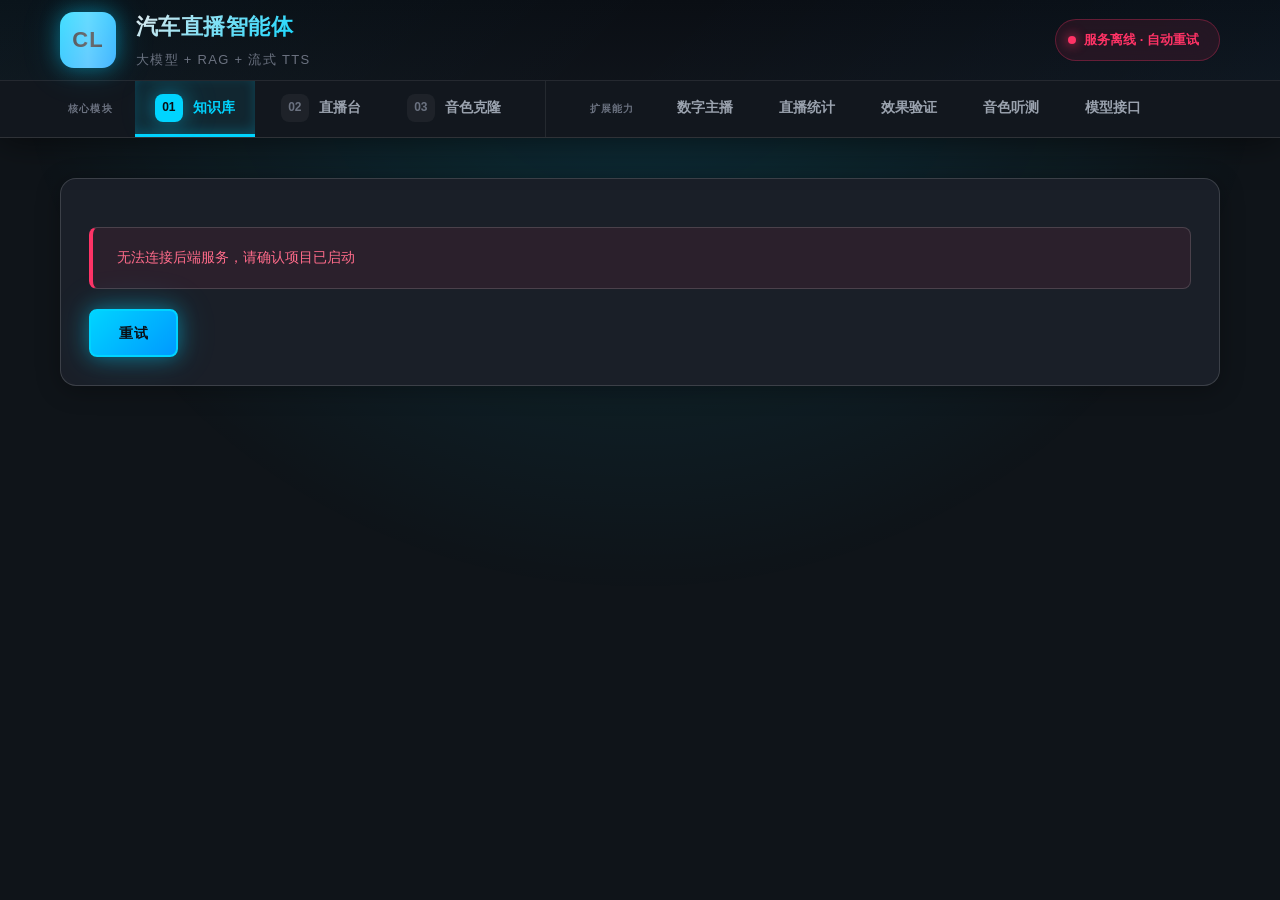
<file: car-live-deployment-v3/frontend/index.html>
<!doctype html>
<html lang="zh-CN">
<head>
  <meta charset="UTF-8">
  <meta name="viewport" content="width=device-width,initial-scale=1">
  <meta name="description" content="基于大模型与 RAG 的汽车直播智能体：知识库检索、流式 TTS 动态播报与拟人化语音克隆。">
  <title>汽车直播智能体 · 直播播控台</title>
  <link rel="stylesheet" href="style.css?v=20260922-scroll">
</head>
<body>
  <header>
    <div class="topbar">
      <div class="logo">CL</div>
      <div class="brand"><b>汽车直播智能体</b><small>大模型 + RAG + 流式 TTS</small></div>
      <span id="status">连接中…</span>
    </div>
    <nav>
      <div class="nav-group">
        <span class="nav-label">核心模块</span>
        <button data-view="knowledge"><i>01</i>知识库</button>
        <button data-view="studio"><i>02</i>直播台</button>
        <button data-view="voices"><i>03</i>音色克隆</button>
      </div>
      <div class="nav-group">
        <span class="nav-label">扩展能力</span>
        <button data-view="avatar">数字主播</button>
        <button data-view="analytics">直播统计</button>
        <button data-view="tests">效果验证</button>
        <button data-view="evaluation">音色听测</button>
        <button data-view="model">模型接口</button>
      </div>
    </nav>
  </header>
  <main id="app"></main>
  <script src="vendor/pixi.min.js"></script>
  <script src="vendor/live2dcubismcore.min.js"></script>
  <script src="vendor/cubism4.min.js"></script>
  <script src="lip-sync.js?v=20260910-ui"></script>
  <script src="avatar-performer.js?v=20260910-ui"></script>
  <script src="voice-recorder.js?v=20260910-ui"></script>
  <script src="voice-library.js?v=20260910-ui"></script>
  <script src="app-fixes.js?v=20260921-live"></script>
  <script src="app.js?v=20260922-played"></script>
  <script src="features.js?v=20260922-scroll"></script>
</body>
</html>
</file>
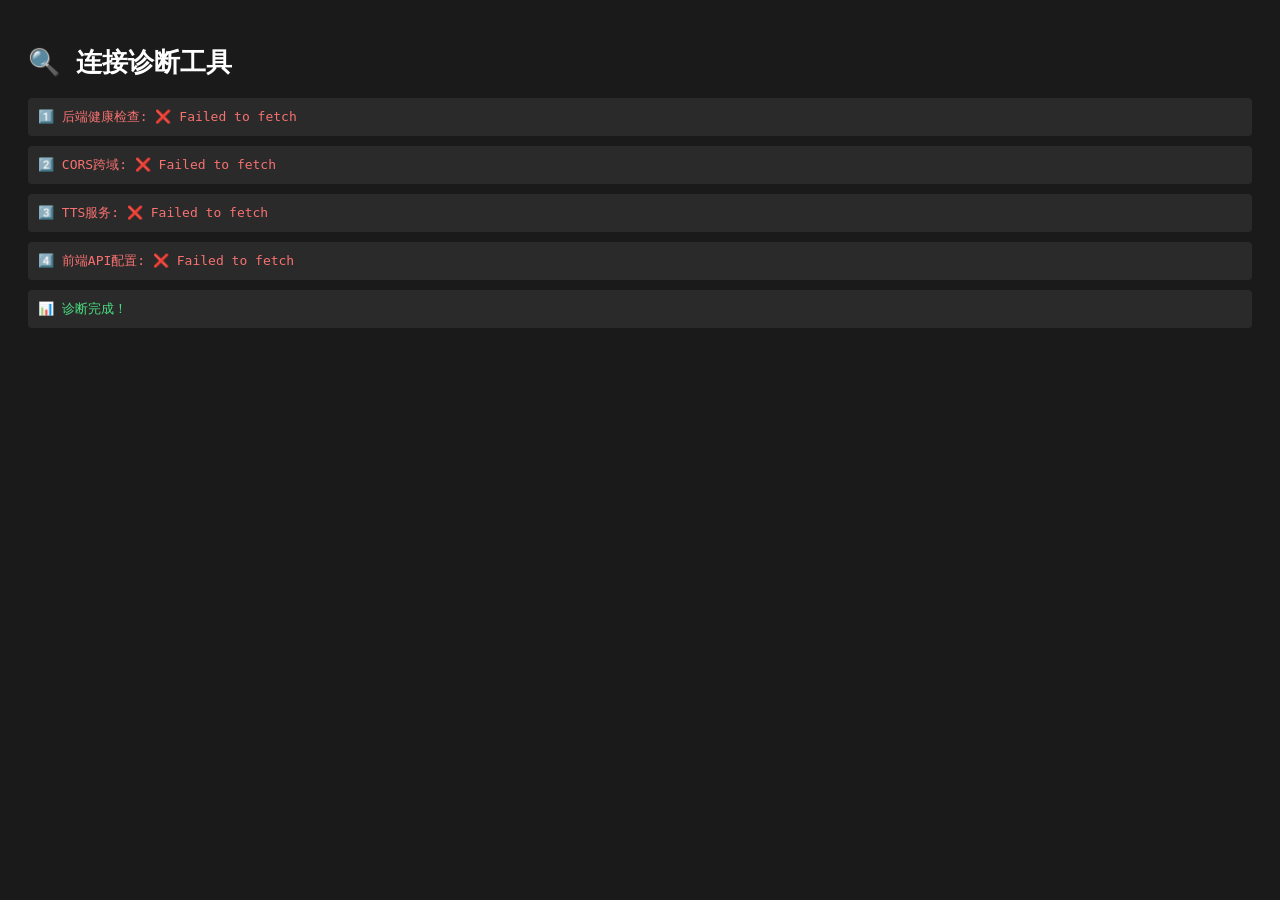
<file: car-live-deployment-v3/diagnose.html>
<!DOCTYPE html>
<html>
<head>
  <meta charset="UTF-8">
  <title>连接诊断</title>
  <style>
    body { font-family: monospace; padding: 20px; background: #1a1a1a; color: #fff; }
    .test { margin: 10px 0; padding: 10px; background: #2a2a2a; border-radius: 4px; }
    .ok { color: #4ade80; }
    .error { color: #f87171; }
    .pending { color: #fbbf24; }
  </style>
</head>
<body>
  <h1>🔍 连接诊断工具</h1>
  <div id="results"></div>

  <script>
    const results = document.getElementById('results');

    function log(message, status = 'pending') {
      const div = document.createElement('div');
      div.className = `test ${status}`;
      div.textContent = message;
      results.appendChild(div);
      return div;
    }

    async function diagnose() {
      // Test 1: 后端健康检查
      const test1 = log('1️⃣ 测试后端健康检查...', 'pending');
      try {
        const response = await fetch('http://127.0.0.1:8000/api/health');
        const data = await response.json();
        test1.textContent = `1️⃣ 后端健康检查: ✅ ${data.status} - ${data.service}`;
        test1.className = 'test ok';
      } catch (error) {
        test1.textContent = `1️⃣ 后端健康检查: ❌ ${error.message}`;
        test1.className = 'test error';
      }

      // Test 2: CORS检查
      const test2 = log('2️⃣ 测试CORS跨域设置...', 'pending');
      try {
        const response = await fetch('http://127.0.0.1:8000/api/health', {
          method: 'GET',
          headers: { 'Content-Type': 'application/json' }
        });
        if (response.ok) {
          test2.textContent = `2️⃣ CORS跨域: ✅ 正常`;
          test2.className = 'test ok';
        }
      } catch (error) {
        test2.textContent = `2️⃣ CORS跨域: ❌ ${error.message}`;
        test2.className = 'test error';
      }

      // Test 3: TTS状态
      const test3 = log('3️⃣ 测试TTS服务状态...', 'pending');
      try {
        const response = await fetch('http://127.0.0.1:8000/api/tts/status');
        const data = await response.json();
        test3.textContent = `3️⃣ TTS服务: ✅ ${data.provider} - ${data.ready ? '就绪' : '未就绪'}`;
        test3.className = 'test ok';
      } catch (error) {
        test3.textContent = `3️⃣ TTS服务: ❌ ${error.message}`;
        test3.className = 'test error';
      }

      // Test 4: 前端API常量
      const test4 = log('4️⃣ 检查前端API配置...', 'pending');
      try {
        const response = await fetch('http://127.0.0.1:5173/app.js');
        const code = await response.text();
        const apiMatch = code.match(/const API = ['"]([^'"]+)['"]/);
        if (apiMatch) {
          const apiUrl = apiMatch[1];
          test4.textContent = `4️⃣ 前端API配置: ${apiUrl === 'http://127.0.0.1:8000/api' ? '✅' : '⚠️'} ${apiUrl}`;
          test4.className = apiUrl === 'http://127.0.0.1:8000/api' ? 'test ok' : 'test error';
        }
      } catch (error) {
        test4.textContent = `4️⃣ 前端API配置: ❌ ${error.message}`;
        test4.className = 'test error';
      }

      log('📊 诊断完成！', 'ok');
    }

    diagnose();
  </script>
</body>
</html>
</file>
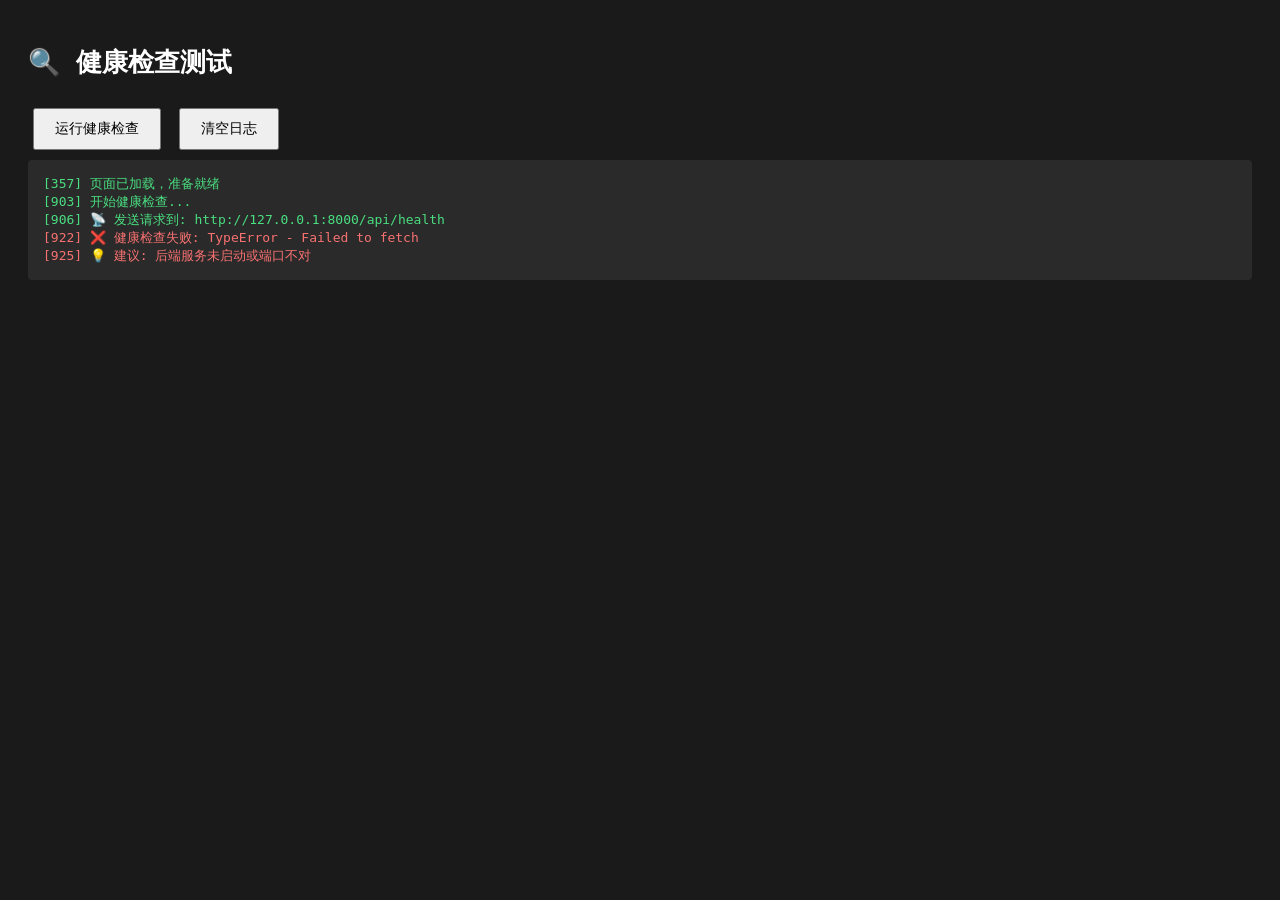
<file: car-live-deployment-v3/test-health.html>
<!DOCTYPE html>
<html>
<head>
  <meta charset="UTF-8">
  <title>健康检查测试</title>
  <style>
    body { font-family: monospace; padding: 20px; background: #1a1a1a; color: #fff; }
    #log { background: #2a2a2a; padding: 15px; border-radius: 4px; }
    .ok { color: #4ade80; }
    .error { color: #f87171; }
    button { margin: 10px 5px; padding: 10px 20px; font-size: 14px; cursor: pointer; }
  </style>
</head>
<body>
  <h1>🔍 健康检查测试</h1>
  <button onclick="testHealth()">运行健康检查</button>
  <button onclick="clearLog()">清空日志</button>
  <div id="log"></div>

  <script>
    const API = 'http://127.0.0.1:8000/api';
    const log = document.getElementById('log');

    function addLog(message, isError = false) {
      const time = new Date().toLocaleTimeString('zh-CN', { hour12: false, fractionalSecondDigits: 3 });
      const line = document.createElement('div');
      line.className = isError ? 'error' : 'ok';
      line.textContent = `[${time}] ${message}`;
      log.appendChild(line);
      log.scrollTop = log.scrollHeight;
      console.log(message);
    }

    function clearLog() {
      log.innerHTML = '';
    }

    async function testHealth() {
      addLog('开始健康检查...');

      const controller = new AbortController();
      const timeout = setTimeout(() => {
        controller.abort();
        addLog('⏱️ 请求超时（1200ms）', true);
      }, 1200);

      try {
        addLog(`📡 发送请求到: ${API}/health`);
        const startTime = performance.now();

        const response = await fetch(API + '/health', { signal: controller.signal });

        const elapsed = Math.round(performance.now() - startTime);
        addLog(`⏰ 响应时间: ${elapsed}ms`);

        if (!response.ok) {
          throw new Error(`HTTP ${response.status} ${response.statusText}`);
        }

        const data = await response.json();
        addLog(`✅ 健康检查成功: ${JSON.stringify(data)}`);
        addLog(`📊 服务状态: ${data.status}`);
        addLog(`📦 服务名称: ${data.service}`);

        clearTimeout(timeout);

      } catch (error) {
        clearTimeout(timeout);
        addLog(`❌ 健康检查失败: ${error.name} - ${error.message}`, true);

        if (error.name === 'AbortError') {
          addLog('💡 建议: 超时时间太短，尝试增加到3000ms', true);
        } else if (error.message.includes('Failed to fetch')) {
          addLog('💡 建议: 后端服务未启动或端口不对', true);
        } else if (error.message.includes('CORS')) {
          addLog('💡 建议: CORS跨域配置问题', true);
        }
      }
    }

    // 页面加载时自动运行一次
    window.addEventListener('DOMContentLoaded', () => {
      addLog('页面已加载，准备就绪');
      setTimeout(testHealth, 500);
    });
  </script>
</body>
</html>
</file>
<file: car-live-deployment-v3/frontend/style.css>
/* ==========================================================================
   汽车直播智能体 — 高端汽车行业设计系统
   深邃黑 + 科技蓝 + 金属银，打造豪华科技感
   ========================================================================== */

:root {
  font-family: -apple-system, BlinkMacSystemFont, "Segoe UI", "Microsoft YaHei", "PingFang SC", "Helvetica Neue", Arial, sans-serif;

  /* 汽车行业专属配色 */
  --deep-black: #0a0e14;
  --carbon-black: #12171e;
  --metal-gray: #1a1f28;
  --chrome-silver: #e8eaed;
  --tech-blue: #00d4ff;
  --electric-blue: #0099ff;
  --neon-cyan: #00ffcc;
  --warm-gold: #ffa726;

  /* 内容区 */
  --bg: #0f1419;
  --surface: #1a1f28;
  --surface-elevated: #232931;
  --text-primary: #f5f7fa;
  --text-secondary: #9ba3af;
  --text-muted: #6b7280;
  --border: rgba(255, 255, 255, 0.08);
  --border-strong: rgba(255, 255, 255, 0.15);

  /* 品牌色 */
  --primary: #00d4ff;
  --primary-glow: rgba(0, 212, 255, 0.3);
  --accent: #0099ff;
  --success: #00ff88;
  --warning: #ffaa00;
  --danger: #ff3366;

  /* 模块色 */
  --m1: #00d4ff; /* 知识库 */
  --m2: #00ffcc; /* 直播台 */
  --m3: #aa66ff; /* 音色克隆 */
  --m4: #ffa726; /* 数字主播 */

  /* 阴影与光晕 */
  --glow-primary: 0 0 20px rgba(0, 212, 255, 0.4), 0 0 40px rgba(0, 212, 255, 0.2);
  --glow-accent: 0 0 20px rgba(0, 153, 255, 0.4);
  --shadow: 0 4px 24px rgba(0, 0, 0, 0.3);
  --shadow-lg: 0 8px 40px rgba(0, 0, 0, 0.5);

  /* 圆角 */
  --radius: 16px;
  --radius-sm: 8px;
  --radius-lg: 24px;
}

* {
  box-sizing: border-box;
  margin: 0;
  padding: 0;
}

html {
  scroll-behavior: smooth;
  min-width: 320px;
}

body {
  min-height: 100vh;
  background: var(--bg);
  color: var(--text-secondary);
  font-size: 14px;
  line-height: 1.6;
  -webkit-font-smoothing: antialiased;
  -moz-osx-font-smoothing: grayscale;
  position: relative;
}

body::before {
  content: "";
  position: fixed;
  top: 0;
  left: 0;
  right: 0;
  height: 600px;
  background: radial-gradient(ellipse at 50% 0%, rgba(0, 212, 255, 0.15) 0%, transparent 70%);
  pointer-events: none;
  z-index: 0;
}

/* ==========================================================================
   动画系统
   ========================================================================== */

@keyframes fadeIn {
  from { opacity: 0; transform: translateY(20px); }
  to { opacity: 1; transform: translateY(0); }
}

@keyframes slideInLeft {
  from { opacity: 0; transform: translateX(-30px); }
  to { opacity: 1; transform: translateX(0); }
}

@keyframes slideInRight {
  from { opacity: 0; transform: translateX(30px); }
  to { opacity: 1; transform: translateX(0); }
}

@keyframes glow {
  0%, 100% { opacity: 1; }
  50% { opacity: 0.6; }
}

@keyframes pulse {
  0%, 100% { transform: scale(1); opacity: 1; }
  50% { transform: scale(1.05); opacity: 0.8; }
}

@keyframes shimmer {
  0% { background-position: -1000px 0; }
  100% { background-position: 1000px 0; }
}

@keyframes float {
  0%, 100% { transform: translateY(0); }
  50% { transform: translateY(-10px); }
}

.fade-in { animation: fadeIn 0.6s cubic-bezier(0.22, 1, 0.36, 1); }
.slide-left { animation: slideInLeft 0.6s cubic-bezier(0.22, 1, 0.36, 1); }
.slide-right { animation: slideInRight 0.6s cubic-bezier(0.22, 1, 0.36, 1); }

/* ==========================================================================
   Header - 顶部导航栏
   ========================================================================== */

header {
  position: sticky;
  top: 0;
  z-index: 100;
  background: linear-gradient(180deg, var(--deep-black) 0%, var(--carbon-black) 100%);
  border-bottom: 1px solid var(--border-strong);
  box-shadow: 0 4px 32px rgba(0, 0, 0, 0.5);
  backdrop-filter: blur(20px);
}

.topbar {
  display: flex;
  align-items: center;
  gap: 20px;
  height: 80px;
  padding: 0 clamp(24px, 5vw, 60px);
  background: linear-gradient(135deg,
    rgba(0, 212, 255, 0.03) 0%,
    transparent 50%,
    rgba(0, 153, 255, 0.03) 100%);
}

.logo {
  width: 56px;
  height: 56px;
  display: grid;
  place-items: center;
  border-radius: 14px;
  background: linear-gradient(135deg, var(--tech-blue) 0%, var(--electric-blue) 100%);
  color: var(--deep-black);
  font-size: 22px;
  font-weight: 900;
  letter-spacing: 0.05em;
  box-shadow: var(--glow-primary);
  position: relative;
  overflow: hidden;
  transition: all 0.4s cubic-bezier(0.34, 1.56, 0.64, 1);
}

.logo::before {
  content: "";
  position: absolute;
  inset: -100%;
  background: linear-gradient(90deg,
    transparent,
    rgba(255, 255, 255, 0.4),
    transparent);
  animation: shimmer 3s infinite;
}

.logo:hover {
  transform: scale(1.05) rotate(-5deg);
  box-shadow: 0 0 30px rgba(0, 212, 255, 0.6), 0 0 60px rgba(0, 212, 255, 0.3);
}

.brand {
  display: flex;
  flex-direction: column;
  gap: 6px;
  margin-right: auto;
}

.brand b {
  font-size: 22px;
  font-weight: 800;
  background: linear-gradient(135deg, var(--chrome-silver) 0%, var(--tech-blue) 100%);
  -webkit-background-clip: text;
  -webkit-text-fill-color: transparent;
  background-clip: text;
  letter-spacing: 0.02em;
}

.brand small {
  color: var(--text-muted);
  font-size: 13px;
  font-weight: 500;
  letter-spacing: 0.1em;
  text-transform: uppercase;
}

#status {
  position: relative;
  padding: 10px 20px;
  border: 1px solid rgba(0, 255, 136, 0.3);
  border-radius: 999px;
  background: rgba(0, 255, 136, 0.1);
  color: var(--success);
  font-size: 13px;
  font-weight: 700;
  white-space: nowrap;
  backdrop-filter: blur(10px);
}

#status::before {
  content: "";
  position: absolute;
  left: 12px;
  top: 50%;
  transform: translateY(-50%);
  width: 8px;
  height: 8px;
  border-radius: 50%;
  background: var(--success);
  box-shadow: 0 0 12px var(--success);
  animation: glow 2s ease-in-out infinite;
}

#status.offline {
  border-color: rgba(255, 51, 102, 0.3);
  background: rgba(255, 51, 102, 0.1);
  color: var(--danger);
}

#status.offline::before {
  background: var(--danger);
  box-shadow: 0 0 12px var(--danger);
}

/* 导航栏 */
nav {
  display: flex;
  align-items: stretch;
  gap: 12px;
  padding: 0 clamp(24px, 5vw, 60px);
  background: var(--carbon-black);
  border-top: 1px solid var(--border);
  overflow-x: auto;
  scrollbar-width: thin;
  scrollbar-color: var(--primary) transparent;
}

nav::-webkit-scrollbar { height: 3px; }
nav::-webkit-scrollbar-track { background: transparent; }
nav::-webkit-scrollbar-thumb {
  background: var(--primary);
  border-radius: 3px;
}

.nav-group {
  display: flex;
  align-items: center;
  gap: 6px;
  padding-right: 24px;
  margin-right: 24px;
  border-right: 1px solid var(--border);
}

.nav-group:last-child {
  border-right: 0;
  margin-right: 0;
  padding-right: 0;
}

.nav-label {
  padding: 0 16px 0 8px;
  color: var(--text-muted);
  font-size: 10px;
  font-weight: 800;
  letter-spacing: 0.12em;
  text-transform: uppercase;
  white-space: nowrap;
}

nav button {
  position: relative;
  display: inline-flex;
  align-items: center;
  gap: 10px;
  height: 56px;
  padding: 0 20px;
  border: 0;
  border-bottom: 3px solid transparent;
  background: transparent;
  color: var(--text-secondary);
  font: inherit;
  font-size: 14px;
  font-weight: 700;
  white-space: nowrap;
  cursor: pointer;
  transition: all 0.3s cubic-bezier(0.34, 1.56, 0.64, 1);
}

nav button::before {
  content: "";
  position: absolute;
  inset: 0;
  background: linear-gradient(180deg,
    rgba(0, 212, 255, 0.08) 0%,
    transparent 100%);
  opacity: 0;
  transition: opacity 0.3s ease;
  border-radius: var(--radius-sm) var(--radius-sm) 0 0;
}

nav button:hover {
  color: var(--text-primary);
  transform: translateY(-2px);
}

nav button:hover::before {
  opacity: 1;
}

nav button.active {
  color: var(--tech-blue);
  background: rgba(0, 212, 255, 0.08);
  border-bottom-color: var(--tech-blue);
  box-shadow: 0 -4px 12px rgba(0, 212, 255, 0.2) inset;
}

nav button.active::before {
  opacity: 0;
}

nav button i {
  display: inline-flex;
  align-items: center;
  justify-content: center;
  width: 28px;
  height: 28px;
  border-radius: 8px;
  background: rgba(255, 255, 255, 0.05);
  font-style: normal;
  font-size: 12px;
  font-weight: 800;
  color: var(--text-muted);
  transition: all 0.3s ease;
}

nav button.active i {
  background: var(--tech-blue);
  color: var(--deep-black);
  box-shadow: var(--glow-primary);
}

nav button:hover i {
  transform: scale(1.1);
}

/* ==========================================================================
   Main Content
   ========================================================================== */

main {
  position: relative;
  width: min(1600px, 100%);
  margin: 0 auto;
  padding: 40px clamp(24px, 5vw, 60px) 100px;
  z-index: 1;
}

.heading {
  display: flex;
  align-items: flex-end;
  justify-content: space-between;
  gap: 32px;
  margin: 0 0 36px;
  padding: 0 0 28px;
  border-bottom: 2px solid var(--border-strong);
  position: relative;
  animation: slideInLeft 0.8s cubic-bezier(0.22, 1, 0.36, 1);
}

.heading::after {
  content: "";
  position: absolute;
  bottom: -2px;
  left: 0;
  width: 120px;
  height: 2px;
  background: linear-gradient(90deg, var(--tech-blue) 0%, transparent 100%);
  box-shadow: var(--glow-primary);
}

.eyebrow {
  margin: 0 0 10px;
  color: var(--tech-blue);
  font-size: 12px;
  font-weight: 900;
  letter-spacing: 0.15em;
  text-transform: uppercase;
}

h1 {
  font-size: clamp(32px, 4vw, 42px);
  font-weight: 900;
  color: var(--text-primary);
  line-height: 1.1;
  letter-spacing: -0.03em;
  text-shadow: 0 2px 20px rgba(0, 212, 255, 0.2);
}

.heading p {
  max-width: 900px;
  margin: 12px 0 0;
  color: var(--text-secondary);
  font-size: 16px;
  line-height: 1.7;
}

/* ==========================================================================
   Metrics - 数据指标卡片
   ========================================================================== */

.metrics {
  display: grid;
  grid-template-columns: repeat(auto-fit, minmax(260px, 1fr));
  gap: 24px;
  margin: 0 0 40px;
}

.metric {
  position: relative;
  padding: 28px 24px;
  background: var(--surface);
  border: 1px solid var(--border-strong);
  border-radius: var(--radius);
  box-shadow: var(--shadow);
  overflow: hidden;
  transition: all 0.4s cubic-bezier(0.34, 1.56, 0.64, 1);
  animation: fadeIn 0.8s cubic-bezier(0.22, 1, 0.36, 1);
}

.metric::before {
  content: "";
  position: absolute;
  top: 0;
  left: 0;
  right: 0;
  height: 3px;
  background: linear-gradient(90deg, var(--m1), transparent);
  box-shadow: 0 0 12px var(--m1);
}

.metric:nth-child(2)::before {
  background: linear-gradient(90deg, var(--m2), transparent);
  box-shadow: 0 0 12px var(--m2);
}

.metric:nth-child(3)::before {
  background: linear-gradient(90deg, var(--m3), transparent);
  box-shadow: 0 0 12px var(--m3);
}

.metric:nth-child(4)::before {
  background: linear-gradient(90deg, var(--m4), transparent);
  box-shadow: 0 0 12px var(--m4);
}

.metric::after {
  content: "";
  position: absolute;
  top: 50%;
  right: -50%;
  width: 200%;
  height: 200%;
  background: radial-gradient(circle, rgba(0, 212, 255, 0.05) 0%, transparent 70%);
  transform: translateY(-50%);
  opacity: 0;
  transition: opacity 0.4s ease;
}

.metric:hover {
  transform: translateY(-8px);
  border-color: var(--primary);
  box-shadow: var(--glow-primary), var(--shadow-lg);
}

.metric:hover::after {
  opacity: 1;
}

.metric b {
  display: block;
  color: var(--text-primary);
  font-size: 38px;
  font-weight: 900;
  line-height: 1;
  letter-spacing: -0.03em;
  margin-bottom: 12px;
  text-shadow: 0 2px 12px rgba(0, 212, 255, 0.3);
}

.metric span {
  display: block;
  color: var(--text-secondary);
  font-size: 14px;
  font-weight: 600;
  letter-spacing: 0.02em;
}

/* ==========================================================================
   Panels - 主要内容面板
   ========================================================================== */

.panel {
  margin: 0 0 28px;
  background: var(--surface);
  border: 1px solid var(--border-strong);
  border-radius: var(--radius);
  box-shadow: var(--shadow);
  overflow: hidden;
  transition: all 0.4s ease;
  animation: fadeIn 0.8s cubic-bezier(0.22, 1, 0.36, 1);
}

.panel:hover {
  border-color: var(--primary);
  box-shadow: 0 0 32px rgba(0, 212, 255, 0.15), var(--shadow-lg);
}

.panel-head {
  display: flex;
  align-items: center;
  justify-content: space-between;
  gap: 20px;
  min-height: 72px;
  padding: 20px 28px;
  background: linear-gradient(135deg,
    rgba(0, 212, 255, 0.03) 0%,
    transparent 100%);
  border-bottom: 1px solid var(--border);
}

.panel-head h2 {
  display: flex;
  align-items: center;
  gap: 14px;
  font-size: 18px;
  font-weight: 800;
  color: var(--text-primary);
  letter-spacing: 0.01em;
}

.panel-head h2::before {
  content: "";
  width: 4px;
  height: 28px;
  border-radius: 2px;
  background: linear-gradient(180deg, var(--tech-blue), var(--electric-blue));
  box-shadow: var(--glow-primary);
}

.panel-head > span {
  color: var(--text-muted);
  font-size: 13px;
  font-weight: 600;
  letter-spacing: 0.05em;
  text-transform: uppercase;
}

.panel-body {
  padding: 28px;
}

/* ==========================================================================
   Forms - 表单控件
   ========================================================================== */

.fields {
  display: grid;
  grid-template-columns: repeat(auto-fit, minmax(220px, 1fr));
  gap: 20px;
  align-items: end;
}

label {
  display: flex;
  flex-direction: column;
  gap: 10px;
  color: var(--text-secondary);
  font-size: 13px;
  font-weight: 700;
  letter-spacing: 0.03em;
  text-transform: uppercase;
}

input, select, textarea {
  width: 100%;
  padding: 14px 18px;
  border: 1.5px solid var(--border-strong);
  border-radius: var(--radius-sm);
  background: rgba(255, 255, 255, 0.02);
  color: var(--text-primary);
  font: inherit;
  font-size: 15px;
  transition: all 0.3s ease;
  outline: none;
}

input::placeholder,
textarea::placeholder {
  color: var(--text-muted);
}

input:hover, select:hover, textarea:hover {
  border-color: var(--primary);
  background: rgba(0, 212, 255, 0.05);
}

input:focus, select:focus, textarea:focus {
  border-color: var(--tech-blue);
  background: rgba(0, 212, 255, 0.08);
  box-shadow: 0 0 0 4px rgba(0, 212, 255, 0.15), var(--glow-primary);
}

/* ==========================================================================
   Select Dropdown - 贴合UI的下拉框样式
   ========================================================================== */

/* 下拉框主体 */
select {
  -webkit-appearance: none;
  -moz-appearance: none;
  appearance: none;
  color-scheme: dark;
  cursor: pointer;
  position: relative;
  background: linear-gradient(135deg,
    rgba(0, 212, 255, 0.05) 0%,
    rgba(0, 153, 255, 0.02) 100%);
  background-image: url("data:image/svg+xml,%3Csvg xmlns='http://www.w3.org/2000/svg' width='20' height='20' viewBox='0 0 20 20'%3E%3Cpath fill='%2300d4ff' d='M10 14l-6-6h12z'/%3E%3C/svg%3E");
  background-repeat: no-repeat;
  background-position: right 14px center;
  padding-right: 44px;
  transition: all 0.3s cubic-bezier(0.22, 1, 0.36, 1);
}

select:hover {
  border-color: var(--tech-blue);
  background: linear-gradient(135deg,
    rgba(0, 212, 255, 0.08) 0%,
    rgba(0, 153, 255, 0.04) 100%);
  box-shadow: 0 0 20px rgba(0, 212, 255, 0.15);
}

select:focus {
  background: linear-gradient(135deg,
    rgba(0, 212, 255, 0.12) 0%,
    rgba(0, 153, 255, 0.06) 100%);
}

/* 下拉选项样式 */
select option {
  background: var(--deep-black) !important;
  background-color: var(--deep-black) !important;
  color: var(--chrome-silver) !important;
  padding: 16px 18px;
  min-height: 48px;
  line-height: 1.6;
  border-bottom: 1px solid rgba(255, 255, 255, 0.05);
  font-weight: 500;
  letter-spacing: 0.02em;
}

select option:hover {
  background: linear-gradient(90deg,
    rgba(0, 212, 255, 0.15) 0%,
    rgba(0, 212, 255, 0.08) 100%) !important;
  background-color: rgba(0, 212, 255, 0.15) !important;
  color: var(--tech-blue) !important;
  font-weight: 600;
}

select option:checked,
select option:focus,
select option[selected] {
  background: linear-gradient(90deg,
    var(--tech-blue) 0%,
    var(--electric-blue) 100%) !important;
  background-color: var(--tech-blue) !important;
  color: var(--deep-black) !important;
  font-weight: 700;
  letter-spacing: 0.03em;
}

/* 强制覆盖浏览器默认的奇偶行样式 */
select option:nth-child(odd),
select option:nth-child(even) {
  background: var(--deep-black) !important;
  background-color: var(--deep-black) !important;
}

/* 选中后再悬停的状态 */
select option:checked:hover {
  background: linear-gradient(90deg,
    var(--electric-blue) 0%,
    var(--neon-cyan) 100%) !important;
}

/* 下拉框滚动条 */
select::-webkit-scrollbar {
  width: 10px;
  background: var(--carbon-black);
}

select::-webkit-scrollbar-track {
  background: var(--carbon-black);
  border-left: 1px solid rgba(0, 212, 255, 0.1);
}

select::-webkit-scrollbar-thumb {
  background: linear-gradient(180deg,
    var(--tech-blue) 0%,
    var(--electric-blue) 100%);
  border-radius: 5px;
  box-shadow: 0 0 10px rgba(0, 212, 255, 0.3);
}

select::-webkit-scrollbar-thumb:hover {
  background: linear-gradient(180deg,
    var(--electric-blue) 0%,
    var(--neon-cyan) 100%);
  box-shadow: var(--glow-primary);
}

textarea {
  min-height: 140px;
  resize: vertical;
  line-height: 1.7;
}

textarea.question {
  min-height: 110px;
}

input[type="range"] {
  padding: 0;
  height: 6px;
  border: 0;
  border-radius: 3px;
  appearance: none;
  background: var(--border-strong);
  cursor: pointer;
}

input[type="range"]::-webkit-slider-thumb {
  appearance: none;
  width: 24px;
  height: 24px;
  border-radius: 50%;
  background: linear-gradient(135deg, var(--tech-blue), var(--electric-blue));
  box-shadow: var(--glow-primary);
  cursor: pointer;
  transition: all 0.3s ease;
}

input[type="range"]::-webkit-slider-thumb:hover {
  transform: scale(1.2);
  box-shadow: 0 0 24px rgba(0, 212, 255, 0.8);
}

input[type="range"]::-moz-range-thumb {
  width: 24px;
  height: 24px;
  border: 0;
  border-radius: 50%;
  background: linear-gradient(135deg, var(--tech-blue), var(--electric-blue));
  box-shadow: var(--glow-primary);
  cursor: pointer;
}

output {
  color: var(--tech-blue);
  font-weight: 800;
  font-size: 14px;
  text-shadow: 0 0 12px var(--primary-glow);
}

/* ==========================================================================
   Buttons - 按钮
   ========================================================================== */

.btn {
  display: inline-flex;
  align-items: center;
  justify-content: center;
  gap: 10px;
  min-height: 48px;
  padding: 0 28px;
  border: 2px solid var(--tech-blue);
  border-radius: var(--radius-sm);
  background: linear-gradient(135deg, var(--tech-blue) 0%, var(--electric-blue) 100%);
  color: var(--deep-black);
  font: inherit;
  font-size: 14px;
  font-weight: 800;
  letter-spacing: 0.05em;
  text-transform: uppercase;
  cursor: pointer;
  position: relative;
  overflow: hidden;
  transition: all 0.3s cubic-bezier(0.34, 1.56, 0.64, 1);
  box-shadow: var(--glow-primary);
}

.btn::before {
  content: "";
  position: absolute;
  inset: 0;
  background: linear-gradient(135deg,
    transparent 0%,
    rgba(255, 255, 255, 0.2) 50%,
    transparent 100%);
  transform: translateX(-100%);
  transition: transform 0.6s ease;
}

.btn:hover::before {
  transform: translateX(100%);
}

.btn:hover {
  transform: translateY(-3px);
  box-shadow: 0 0 32px rgba(0, 212, 255, 0.6), 0 8px 24px rgba(0, 0, 0, 0.4);
}

.btn:active {
  transform: translateY(-1px);
}

.btn:disabled {
  opacity: 0.4;
  cursor: not-allowed;
  transform: none;
}

.btn.secondary {
  background: rgba(255, 255, 255, 0.05);
  border-color: var(--border-strong);
  color: var(--text-primary);
  box-shadow: none;
}

.btn.secondary:hover {
  background: rgba(0, 212, 255, 0.1);
  border-color: var(--tech-blue);
  color: var(--tech-blue);
  box-shadow: var(--glow-primary);
}

.controls {
  display: flex;
  flex-wrap: wrap;
  align-items: center;
  gap: 14px;
  margin-top: 24px;
}

.inline-tools {
  display: flex;
  flex-wrap: wrap;
  align-items: center;
  gap: 14px;
  margin-bottom: 20px;
}

.file-btn {
  display: inline-flex;
  cursor: pointer;
}

/* ==========================================================================
   Tables - 表格
   ========================================================================== */

.table {
  width: 100%;
  border-collapse: collapse;
  font-size: 14px;
}

.table thead {
  background: linear-gradient(180deg,
    rgba(0, 212, 255, 0.05) 0%,
    rgba(0, 212, 255, 0.02) 100%);
}

.table th {
  padding: 16px 20px;
  text-align: left;
  color: var(--text-secondary);
  font-size: 12px;
  font-weight: 800;
  letter-spacing: 0.08em;
  text-transform: uppercase;
  border-bottom: 2px solid var(--border-strong);
}

.table td {
  padding: 18px 20px;
  border-bottom: 1px solid var(--border);
  color: var(--text-secondary);
}

.table tbody tr {
  transition: all 0.3s ease;
}

.table tbody tr:hover {
  background: rgba(0, 212, 255, 0.05);
}

.table tbody tr:last-child td {
  border-bottom: 0;
}

/* ==========================================================================
   Upload Area
   ========================================================================== */

.upload {
  display: grid;
  grid-template-columns: 1fr 1.6fr;
  gap: 28px;
  align-items: start;
}

.drop {
  min-height: 180px;
  display: grid;
  place-items: center;
  padding: 28px;
  border: 2px dashed var(--border-strong);
  border-radius: var(--radius);
  background: rgba(0, 212, 255, 0.03);
  text-align: center;
  cursor: pointer;
  transition: all 0.4s cubic-bezier(0.34, 1.56, 0.64, 1);
  position: relative;
  overflow: hidden;
}

.drop::before {
  content: "";
  position: absolute;
  inset: 0;
  background: radial-gradient(circle at 50% 50%,
    rgba(0, 212, 255, 0.1) 0%,
    transparent 70%);
  opacity: 0;
  transition: opacity 0.4s ease;
}

.drop:hover {
  border-color: var(--tech-blue);
  border-style: solid;
  background: rgba(0, 212, 255, 0.08);
  transform: scale(1.02);
  box-shadow: var(--glow-primary);
}

.drop:hover::before {
  opacity: 1;
}

/* ==========================================================================
   Studio Layout - 直播台双栏布局
   ========================================================================== */

.studio {
  display: grid;
  grid-template-columns: 1.7fr 1fr;
  gap: 28px;
  align-items: start;
}

.studio > .panel {
  margin: 0;
}

.studio > .panel:first-child {
  background: linear-gradient(135deg,
    var(--carbon-black) 0%,
    var(--deep-black) 100%);
  border: 1px solid rgba(0, 212, 255, 0.2);
  box-shadow: var(--glow-primary), var(--shadow-lg);
}

.studio > .panel:first-child .panel-head {
  background: linear-gradient(135deg,
    rgba(0, 212, 255, 0.08) 0%,
    transparent 100%);
  border-bottom-color: rgba(0, 212, 255, 0.15);
}

.studio > .panel:first-child .panel-head h2 {
  color: var(--chrome-silver);
}

.studio > .panel:first-child .panel-head h2::before {
  background: linear-gradient(180deg, var(--tech-blue), var(--neon-cyan));
  box-shadow: 0 0 20px var(--tech-blue);
}

.studio > .panel:first-child .panel-head > span {
  color: var(--text-muted);
}

.studio > .panel:first-child textarea {
  background: rgba(0, 0, 0, 0.3);
  border-color: rgba(0, 212, 255, 0.2);
  color: var(--chrome-silver);
  caret-color: var(--tech-blue);
}

.studio > .panel:first-child textarea:focus {
  background: rgba(0, 0, 0, 0.5);
  border-color: var(--tech-blue);
  box-shadow: 0 0 24px rgba(0, 212, 255, 0.3);
}

.studio > .panel:first-child .script-units {
  background: rgba(0, 212, 255, 0.05);
  border: 1px solid rgba(0, 212, 255, 0.15);
}

.studio > .panel:first-child .script-units::before {
  background: var(--tech-blue);
  color: var(--deep-black);
  box-shadow: var(--glow-primary);
}

.studio > .panel:first-child .script-units span {
  background: rgba(0, 212, 255, 0.1);
  border-color: rgba(0, 212, 255, 0.2);
  color: var(--chrome-silver);
}

.studio > .panel:first-child #playstate,
.studio > .panel:first-child .playunit {
  color: var(--text-secondary);
}

.studio > .panel:first-child .btn.secondary {
  background: rgba(255, 255, 255, 0.08);
  border-color: rgba(0, 212, 255, 0.3);
  color: var(--tech-blue);
}

.studio > .panel:first-child .btn.secondary:hover {
  background: rgba(0, 212, 255, 0.15);
  border-color: var(--tech-blue);
  box-shadow: var(--glow-primary);
}

.studio > aside.panel {
  background: var(--surface-elevated);
  border-color: var(--border-strong);
}

.studio-settings {
  grid-template-columns: 1.3fr 1.3fr repeat(3, 0.85fr);
  gap: 20px;
  padding: 24px;
  background: rgba(0, 212, 255, 0.03);
  border: 1px solid rgba(0, 212, 255, 0.1);
  border-radius: var(--radius);
  margin-bottom: 24px;
}

.studio-settings label {
  gap: 8px;
}

.studio-settings output {
  font-size: 13px;
}

.studio-settings > span {
  grid-column: 1 / -1;
  color: var(--tech-blue);
  font-size: 13px;
  font-weight: 800;
  letter-spacing: 0.05em;
  text-transform: uppercase;
}

/* ==========================================================================
   Script Units - 脚本切分显示
   ========================================================================== */

.script-units {
  display: flex;
  flex-wrap: wrap;
  gap: 10px;
  margin: 20px 0 0;
  padding: 20px;
  background: rgba(0, 212, 255, 0.03);
  border: 1px solid var(--border);
  border-radius: var(--radius-sm);
  font-size: 13px;
}

.item-table {
  width: 100%;
  margin: 4px 0 16px;
  border-collapse: collapse;
  font-size: 13px;
}

.avatar-section-title {
  margin: 18px 0 4px;
  font-size: 13px;
  font-weight: 600;
  color: var(--text-secondary, inherit);
}

.item-table th,
.item-table td {
  padding: 8px 10px;
  border-bottom: 1px solid var(--border);
  text-align: left;
  vertical-align: top;
}

.item-table tbody tr {
  cursor: pointer;
}

.item-table tr.playing {
  color: var(--electric-blue);
}

.item-table tr.played {
  opacity: 0.55;
}

.item-controls {
  align-items: flex-end;
  gap: 10px;
  flex-wrap: wrap;
}

.item-controls input[type="number"] {
  width: 72px;
}

.item-controls .question {
  min-width: 220px;
  flex: 1;
}

.script-units::before {
  content: "切分";
  padding: 6px 14px;
  background: linear-gradient(135deg, var(--tech-blue), var(--electric-blue));
  color: var(--deep-black);
  font-size: 11px;
  font-weight: 800;
  letter-spacing: 0.05em;
  border-radius: 6px;
  box-shadow: var(--glow-primary);
}

.script-units span {
  padding: 8px 14px;
  background: rgba(255, 255, 255, 0.05);
  border: 1px solid var(--border);
  border-radius: 8px;
  color: var(--text-secondary);
  transition: all 0.3s ease;
}

.script-units span:hover {
  background: rgba(0, 212, 255, 0.1);
  border-color: var(--tech-blue);
  color: var(--tech-blue);
  transform: translateY(-2px);
  box-shadow: 0 4px 12px rgba(0, 212, 255, 0.2);
}

.playunit {
  min-height: 24px;
  margin: 16px 0 0;
  padding: 14px 18px;
  background: rgba(0, 212, 255, 0.03);
  border: 1px solid var(--border);
  border-left-width: 3px;
  border-left-color: var(--tech-blue);
  border-radius: var(--radius-sm);
  color: var(--text-secondary);
  font-size: 13px;
  line-height: 1.6;
}

/* ==========================================================================
   Notices & Alerts
   ========================================================================== */

.notice {
  margin: 20px 0;
  padding: 18px 24px;
  border: 1px solid var(--border-strong);
  border-left-width: 4px;
  border-left-color: var(--tech-blue);
  border-radius: var(--radius-sm);
  background: rgba(0, 212, 255, 0.05);
  color: var(--text-secondary);
  line-height: 1.7;
  animation: slideInLeft 0.4s cubic-bezier(0.22, 1, 0.36, 1);
}

.notice.error {
  border-left-color: var(--danger);
  background: rgba(255, 51, 102, 0.08);
  color: #ff6b8a;
}

.notice.warning {
  border-left-color: var(--warning);
  background: rgba(255, 170, 0, 0.08);
  color: #ffb84d;
}

#answer {
  display: grid;
  gap: 16px;
  margin-top: 20px;
}

#answer .notice {
  margin: 0;
  background: rgba(0, 212, 255, 0.03);
  border-color: var(--border);
  color: var(--text-secondary);
}

.source {
  padding: 16px 20px;
  background: rgba(0, 212, 255, 0.05);
  border-left: 3px solid var(--tech-blue);
  border-radius: var(--radius-sm);
  color: var(--text-secondary);
  font-size: 13px;
  line-height: 1.7;
}

.hint {
  color: var(--text-muted);
  font-size: 12px;
  line-height: 1.6;
  margin-top: 10px;
}

/* Hide redundant hints */
.studio > .panel:first-child p.hint,
.panel:has(#previewVoice) p.hint,
.panel:has(#clone) > .panel-body > p.hint,
.upload p.hint,
.panel-body > p.hint:last-child {
  display: none;
}

/* ==========================================================================
   Dialog / Modal - 弹窗样式优化
   ========================================================================== */

dialog, #featureDialog {
  position: fixed;
  top: 50%;
  left: 50%;
  max-width: min(900px, 90vw);
  max-height: 90vh;
  width: 100%;
  margin: 0;
  padding: 0;
  border: 1px solid var(--border-strong);
  border-radius: var(--radius-lg);
  background: linear-gradient(180deg, var(--surface-elevated) 0%, var(--surface) 100%);
  box-shadow: var(--shadow-lg), 0 0 60px rgba(0, 212, 255, 0.2);
  color: var(--text-secondary);
  /* Long content scrolls with the mouse wheel inside the popup. Clipping it
     instead made the 关闭 button at the end of the dialog unreachable. */
  overflow-x: hidden;
  overflow-y: auto;
  overscroll-behavior: contain;
  opacity: 0;
  transform: translate(-50%, -50%) scale(0.95);
  transition: opacity 0.3s cubic-bezier(0.22, 1, 0.36, 1),
              transform 0.3s cubic-bezier(0.22, 1, 0.36, 1);
}

dialog[open], #featureDialog[open] {
  opacity: 1;
  transform: translate(-50%, -50%) scale(1);
}

dialog::backdrop, #featureDialog::backdrop {
  background: rgba(10, 14, 20, 0.85);
  backdrop-filter: blur(12px);
  animation: backdropFadeIn 0.3s ease;
}

@keyframes backdropFadeIn {
  from {
    opacity: 0;
  }
  to {
    opacity: 1;
  }
}

dialog h2, #featureDialog h2 {
  margin: 0 0 20px;
  padding: 32px 32px 24px;
  background: linear-gradient(135deg, rgba(0, 212, 255, 0.08) 0%, transparent 100%);
  border-bottom: 1px solid var(--border-strong);
  color: var(--text-primary);
  font-size: 20px;
  font-weight: 800;
  letter-spacing: 0.02em;
}

dialog > p, #featureDialog > p {
  margin: 0 0 16px;
  padding: 0 32px;
  color: var(--text-secondary);
  line-height: 1.7;
}

dialog label, #featureDialog label {
  display: flex;
  flex-direction: column;
  gap: 8px;
  margin: 0 0 16px;
  padding: 0 32px;
  color: var(--text-secondary);
  font-size: 13px;
  font-weight: 600;
}

dialog input[type="text"],
dialog input[type="date"],
dialog textarea,
#featureDialog input[type="text"],
#featureDialog input[type="date"],
#featureDialog textarea {
  width: 100%;
  padding: 14px 18px;
  border: 1px solid var(--border);
  border-radius: var(--radius-sm);
  background: rgba(0, 0, 0, 0.3);
  color: var(--text-primary);
  font-size: 14px;
  transition: all 0.3s ease;
}

dialog input:focus,
dialog textarea:focus,
#featureDialog input:focus,
#featureDialog textarea:focus {
  outline: none;
  border-color: var(--tech-blue);
  background: rgba(0, 0, 0, 0.4);
  box-shadow: 0 0 20px rgba(0, 212, 255, 0.2);
}

dialog .fields, #featureDialog .fields {
  display: grid;
  grid-template-columns: repeat(auto-fit, minmax(220px, 1fr));
  gap: 20px;
  margin: 0 0 24px;
  padding: 0 32px;
}

dialog .btn, #featureDialog .btn {
  min-width: 120px;
  padding: 12px 24px;
  margin: 0 8px 0 0;
  border: 1px solid var(--primary);
  border-radius: var(--radius-sm);
  background: linear-gradient(135deg, var(--tech-blue), var(--electric-blue));
  color: var(--deep-black);
  font-size: 14px;
  font-weight: 700;
  cursor: pointer;
  transition: all 0.3s ease;
  box-shadow: 0 4px 16px rgba(0, 212, 255, 0.3);
}

dialog .btn:hover, #featureDialog .btn:hover {
  transform: translateY(-2px);
  box-shadow: var(--glow-primary), 0 6px 24px rgba(0, 212, 255, 0.4);
}

dialog .btn.secondary, #featureDialog .btn.secondary {
  background: rgba(255, 255, 255, 0.08);
  border-color: var(--border-strong);
  color: var(--text-primary);
  box-shadow: none;
}

dialog .btn.secondary:hover, #featureDialog .btn.secondary:hover {
  background: rgba(0, 212, 255, 0.12);
  border-color: var(--tech-blue);
  color: var(--tech-blue);
  box-shadow: 0 4px 16px rgba(0, 212, 255, 0.2);
}

dialog > p:has(.btn),
#featureDialog > p:has(.btn),
.dialog-actions {
  display: flex;
  flex-wrap: wrap;
  align-items: center;
  gap: 12px;
  margin: 24px 0 0;
  padding: 24px 32px 32px;
  border-top: 1px solid var(--border);
  background: rgba(0, 0, 0, 0.2);
}

.dialog-actions .btn {
  flex-shrink: 0;
}

.dialog-actions .btn.secondary {
  background: rgba(255, 255, 255, 0.1);
  border: 1px solid rgba(255, 255, 255, 0.2);
  color: var(--text-primary);
}

.dialog-actions .btn.secondary:hover {
  background: rgba(255, 255, 255, 0.15);
  border-color: rgba(255, 255, 255, 0.3);
  color: var(--chrome-silver);
}

dialog details, #featureDialog details {
  margin: 24px 32px;
  padding: 20px;
  background: rgba(0, 0, 0, 0.2);
  border: 1px solid var(--border);
  border-radius: var(--radius-sm);
}

dialog details summary, #featureDialog details summary {
  padding: 12px;
  margin: -12px;
  color: var(--tech-blue);
  font-weight: 700;
  cursor: pointer;
  transition: all 0.3s ease;
}

dialog details summary:hover, #featureDialog details summary:hover {
  color: var(--neon-cyan);
  background: rgba(0, 212, 255, 0.08);
  border-radius: var(--radius-sm);
}

dialog details[open] summary, #featureDialog details[open] summary {
  margin-bottom: 16px;
  padding-bottom: 16px;
  border-bottom: 1px solid var(--border);
}

dialog #ragResult, #featureDialog #ragResult {
  margin: 0 32px 24px;
  padding: 20px;
  background: rgba(0, 0, 0, 0.3);
  border: 1px solid var(--border);
  border-radius: var(--radius-sm);
  color: var(--text-secondary);
  line-height: 1.7;
  min-height: 60px;
}

/* 来源 dialog: the stored blocks keep their own frame so the text never runs
   under the popup border. Scrolling belongs to the popup itself. */
dialog .evidence-text, #featureDialog .evidence-text {
  margin: 0 32px 24px;
  padding: 6px 20px;
  background: rgba(0, 0, 0, 0.3);
  border: 1px solid var(--border);
  border-radius: var(--radius-sm);
  color: var(--text-secondary);
  line-height: 1.7;
}

dialog .evidence-text > p, #featureDialog .evidence-text > p {
  margin: 0;
  padding: 14px 0;
  white-space: pre-wrap;
  word-break: break-word;
}

dialog .evidence-text > p + p, #featureDialog .evidence-text > p + p {
  border-top: 1px solid var(--border);
}

dialog .evidence-text > p > b, #featureDialog .evidence-text > p > b {
  display: block;
  margin-bottom: 6px;
  color: var(--tech-blue);
  font-weight: 700;
}

#batchMessage {
  padding: 16px 32px;
  color: var(--danger);
  font-size: 13px;
  font-weight: 600;
  min-height: 24px;
}

/* ==========================================================================
   File Button - 文件上传按钮样式
   ========================================================================== */

.file-btn {
  position: relative;
  display: inline-flex;
  align-items: center;
  justify-content: center;
  padding: 10px 18px;
  border: 1px solid var(--border-strong);
  border-radius: var(--radius-sm);
  background: rgba(255, 255, 255, 0.08);
  color: var(--text-primary);
  font-size: 13px;
  font-weight: 700;
  cursor: pointer;
  transition: all 0.3s ease;
  white-space: nowrap;
}

.file-btn:hover {
  background: rgba(0, 212, 255, 0.12);
  border-color: var(--tech-blue);
  color: var(--tech-blue);
  box-shadow: 0 4px 16px rgba(0, 212, 255, 0.2);
  transform: translateY(-1px);
}

.file-btn input[type="file"] {
  position: absolute;
  width: 1px;
  height: 1px;
  padding: 0;
  margin: -1px;
  overflow: hidden;
  clip: rect(0, 0, 0, 0);
  white-space: nowrap;
  border-width: 0;
}

.inline-tools {
  display: flex;
  flex-wrap: wrap;
  align-items: center;
  gap: 12px;
  margin-bottom: 16px;
  padding: 16px;
  background: rgba(0, 212, 255, 0.03);
  border: 1px solid var(--border);
  border-radius: var(--radius-sm);
}

.clone-grid {
  display: grid;
  grid-template-columns: repeat(auto-fit, minmax(240px, 1fr));
  gap: 20px;
  align-items: end;
}

.clone-actions {
  grid-column: 1 / -1;
  display: flex;
  flex-wrap: wrap;
  align-items: center;
  gap: 14px;
  padding-top: 12px;
}

.clone-actions progress {
  width: 240px;
  height: 8px;
  border-radius: 4px;
  overflow: hidden;
  background: var(--border);
}

.clone-actions progress::-webkit-progress-bar {
  background: var(--border);
  border-radius: 4px;
}

.clone-actions progress::-webkit-progress-value {
  background: linear-gradient(90deg, var(--tech-blue), var(--neon-cyan));
  border-radius: 4px;
  box-shadow: 0 0 12px var(--tech-blue);
}

.clone-actions span {
  color: var(--text-muted);
  font-size: 13px;
  font-weight: 600;
}

.voice-list {
  grid-column: 1 / -1;
  margin-top: 20px;
  padding-top: 24px;
  border-top: 2px solid var(--border-strong);
}

.voice-list h3 {
  margin-bottom: 20px;
  color: var(--text-primary);
  font-size: 16px;
}

.voice-row {
  display: grid;
  grid-template-columns: 1fr auto;
  gap: 20px;
  margin: 0 0 16px;
  padding: 24px;
  background: rgba(255, 255, 255, 0.02);
  border: 1px solid var(--border);
  border-radius: var(--radius);
  transition: all 0.4s ease;
}

.voice-row:hover {
  background: rgba(0, 212, 255, 0.05);
  border-color: var(--tech-blue);
  transform: translateX(8px);
  box-shadow: var(--glow-primary);
}

.voice-row > div:first-child > span {
  display: block;
  color: var(--text-primary);
  font-size: 16px;
  font-weight: 700;
  line-height: 1.4;
  margin-bottom: 8px;
}

.voice-row small.hint {
  display: block;
  margin-top: 10px;
  color: var(--text-muted);
  font-size: 12px;
}

.voice-row-actions {
  display: grid;
  grid-template-columns: auto auto 1fr auto;
  gap: 12px;
  align-items: center;
  margin-top: 14px;
}

.voice-row-actions .btn {
  min-height: 40px;
  padding: 0 20px;
  font-size: 13px;
}

.voice-row-actions .voice-prompt {
  min-width: 0;
  padding: 12px 16px;
  font-size: 13px;
}

.voice-row > .voice-delete {
  align-self: start;
  background: rgba(255, 51, 102, 0.1);
  border-color: var(--danger);
  color: var(--danger);
}

.voice-row > .voice-delete:hover {
  background: var(--danger);
  border-color: var(--danger);
  color: #fff;
  box-shadow: 0 0 24px rgba(255, 51, 102, 0.5);
}

/* ==========================================================================
   Preset Voices - 预设音色卡片
   ========================================================================== */

.preset-voice-grid {
  display: grid;
  grid-template-columns: repeat(auto-fit, minmax(320px, 1fr));
  gap: 24px;
  margin: 28px 0;
}

.preset-voice-card {
  padding: 28px;
  background: var(--surface);
  border: 2px solid var(--border);
  border-radius: var(--radius);
  transition: all 0.4s cubic-bezier(0.34, 1.56, 0.64, 1);
  cursor: pointer;
  position: relative;
  overflow: hidden;
}

.preset-voice-card::before {
  content: "";
  position: absolute;
  top: 0;
  left: 0;
  right: 0;
  height: 4px;
  background: linear-gradient(90deg, var(--tech-blue), var(--neon-cyan));
  opacity: 0;
  transition: opacity 0.4s ease;
}

.preset-voice-card:hover {
  border-color: var(--tech-blue);
  transform: translateY(-8px);
  box-shadow: var(--glow-primary), var(--shadow-lg);
}

.preset-voice-card:hover::before {
  opacity: 1;
}

.preset-voice-card.selected {
  border-color: var(--tech-blue);
  background: rgba(0, 212, 255, 0.08);
  box-shadow: 0 0 32px rgba(0, 212, 255, 0.2);
}

.preset-voice-card.selected::before {
  opacity: 1;
}

.preset-voice-title {
  display: flex;
  align-items: center;
  gap: 18px;
  margin-bottom: 20px;
}

.voice-monogram {
  width: 64px;
  height: 64px;
  display: grid;
  place-items: center;
  border-radius: 16px;
  background: linear-gradient(135deg, var(--tech-blue) 0%, var(--electric-blue) 100%);
  color: var(--deep-black);
  font-size: 28px;
  font-weight: 900;
  box-shadow: var(--glow-primary);
  transition: transform 0.4s ease;
}

.preset-voice-card:hover .voice-monogram {
  transform: scale(1.1) rotate(-5deg);
}

.preset-voice-card:nth-child(2) .voice-monogram {
  background: linear-gradient(135deg, var(--warm-gold) 0%, #ff9800 100%);
}

.preset-voice-card:nth-child(3) .voice-monogram {
  background: linear-gradient(135deg, var(--m3) 0%, #9333ea 100%);
}

.preset-voice-title h3 {
  font-size: 19px;
  font-weight: 800;
  color: var(--text-primary);
  margin-bottom: 6px;
}

.preset-voice-title p {
  margin: 0;
  color: var(--text-muted);
  font-size: 13px;
}

.voice-selected-label {
  margin-left: auto;
  padding: 6px 16px;
  background: linear-gradient(135deg, var(--tech-blue), var(--electric-blue));
  color: var(--deep-black);
  font-size: 12px;
  font-weight: 800;
  letter-spacing: 0.05em;
  border-radius: 999px;
  box-shadow: var(--glow-primary);
  white-space: nowrap;
}

.preset-voice-description {
  margin: 20px 0;
  color: var(--text-secondary);
  font-size: 14px;
  line-height: 1.6;
  min-height: 52px;
}

.preset-voice-card .controls {
  margin: 0;
  gap: 12px;
}

/* ==========================================================================
   Avatar - 数字主播
   ========================================================================== */

.avatar-workspace {
  display: grid;
  grid-template-columns: 1fr 1.3fr;
  gap: 28px;
  align-items: start;
}

.avatar-stage-panel {
  margin: 0;
  background: linear-gradient(135deg,
    var(--carbon-black) 0%,
    var(--deep-black) 100%);
  border: 1px solid rgba(255, 170, 0, 0.3);
  box-shadow: 0 0 40px rgba(255, 170, 0, 0.2), var(--shadow-lg);
}

.avatar-stage-panel .panel-head {
  background: linear-gradient(135deg,
    rgba(255, 170, 0, 0.08) 0%,
    transparent 100%);
  border-bottom-color: rgba(255, 170, 0, 0.15);
}

.avatar-stage-panel .panel-head h2 {
  color: var(--chrome-silver);
}

.avatar-stage-panel .panel-head h2::before {
  background: linear-gradient(180deg, var(--warm-gold), #ff9800);
  box-shadow: 0 0 20px var(--warm-gold);
}

.avatar-stage-panel .panel-head span {
  color: var(--text-muted);
}

.avatar-stage-wrap {
  padding: 0;
}

.avatar-stage {
  position: relative;
  min-height: 640px;
  height: min(72vh, 760px);
  overflow: hidden;
  background: radial-gradient(ellipse at 50% 25%,
    rgba(255, 170, 0, 0.15) 0%,
    var(--carbon-black) 50%,
    var(--deep-black) 100%);
}

#avatarCanvas {
  position: absolute;
  inset: 0;
  width: 100%;
  height: 100%;
  display: block;
}

.avatar-badge {
  position: absolute;
  top: 24px;
  left: 24px;
  z-index: 2;
  padding: 10px 20px;
  background: rgba(0, 0, 0, 0.6);
  border: 1px solid rgba(255, 51, 102, 0.4);
  border-radius: 999px;
  color: var(--danger);
  font-size: 13px;
  font-weight: 800;
  letter-spacing: 0.08em;
  backdrop-filter: blur(12px);
  box-shadow: 0 4px 16px rgba(0, 0, 0, 0.4);
}

.avatar-badge::before {
  content: "";
  position: absolute;
  left: 12px;
  top: 50%;
  transform: translateY(-50%);
  width: 8px;
  height: 8px;
  border-radius: 50%;
  background: var(--danger);
  box-shadow: 0 0 16px var(--danger);
  animation: glow 2s ease-in-out infinite;
}

.avatar-stage-status {
  position: absolute;
  left: 24px;
  right: 24px;
  bottom: 24px;
  z-index: 2;
  display: flex;
  flex-direction: column;
  gap: 8px;
}

.avatar-model-state {
  padding: 14px;
  background: rgba(0, 0, 0, 0.6);
  border: 1px solid var(--border);
  border-radius: var(--radius-sm);
  color: var(--text-secondary);
  font-size: 13px;
  text-align: center;
  backdrop-filter: blur(12px);
}

.avatar-model-notice {
  margin: 0;
  color: var(--text-muted);
  font-size: 13px;
  text-align: center;
  letter-spacing: 0.02em;
}

.avatar-stage-note {
  display: flex;
  align-items: center;
  gap: 14px;
  min-height: 60px;
  padding: 18px 24px;
  background: rgba(0, 0, 0, 0.5);
  color: var(--text-secondary);
  font-size: 14px;
  backdrop-filter: blur(8px);
  border-top: 1px solid var(--border);
}

.live-dot {
  width: 10px;
  height: 10px;
  border-radius: 50%;
  background: var(--danger);
  box-shadow: 0 0 16px var(--danger);
  animation: pulse 2s ease-in-out infinite;
}

.avatar-controls {
  display: grid;
  gap: 28px;
}

.avatar-controls > .panel {
  margin: 0;
}

.avatar-settings {
  grid-template-columns: 1.4fr 1.4fr repeat(3, 0.85fr);
}

.avatar-script {
  min-height: 160px;
  margin-top: 20px;
}

.avatar-qa .panel-head h2::before {
  background: linear-gradient(180deg, var(--m2), #0d9488);
  box-shadow: 0 0 20px var(--m2);
}

.avatar-qa #answer {
  max-height: 320px;
  overflow: auto;
  scrollbar-width: thin;
  scrollbar-color: var(--primary) transparent;
}

.avatar-qa #answer::-webkit-scrollbar {
  width: 6px;
}

.avatar-qa #answer::-webkit-scrollbar-track {
  background: transparent;
}

.avatar-qa #answer::-webkit-scrollbar-thumb {
  background: var(--primary);
  border-radius: 3px;
}

/* ==========================================================================
   Responsive
   ========================================================================== */

@media (max-width: 1200px) {
  .studio {
    grid-template-columns: 1fr;
  }

  .avatar-workspace {
    grid-template-columns: 1fr;
  }

  .avatar-stage {
    height: min(65vh, 640px);
  }
}

@media (max-width: 768px) {
  .topbar {
    height: 72px;
    padding: 0 24px;
  }

  .logo {
    width: 48px;
    height: 48px;
    font-size: 18px;
  }

  .brand b {
    font-size: 18px;
  }

  .brand small {
    display: none;
  }

  nav {
    padding: 0 24px;
  }

  .nav-group {
    padding-right: 16px;
    margin-right: 16px;
  }

  nav button {
    padding: 0 14px;
    font-size: 13px;
  }

  main {
    padding: 32px 24px 80px;
  }

  .heading {
    flex-direction: column;
    align-items: flex-start;
  }

  .metrics {
    grid-template-columns: repeat(2, 1fr);
  }

  .fields,
  .studio-settings,
  .avatar-settings,
  .clone-grid {
    grid-template-columns: 1fr;
  }

  .upload {
    grid-template-columns: 1fr;
  }

  .voice-row {
    grid-template-columns: 1fr;
  }

  .voice-row-actions {
    grid-template-columns: 1fr 1fr;
  }

  .voice-row-actions .voice-prompt {
    grid-column: 1 / -1;
  }
}

@media (max-width: 480px) {
  .metrics {
    grid-template-columns: 1fr;
  }

  .preset-voice-grid {
    grid-template-columns: 1fr;
  }

  nav button i {
    display: none;
  }
}

/* ==========================================================================
   Model Configuration - 模型接口配置
   ========================================================================== */

.model-config {
  max-width: 1100px;
}

.model-config fieldset {
  border: 0;
  padding: 0;
  margin: 0;
  min-width: 0;
}

.model-config-grid {
  display: grid;
  grid-template-columns: minmax(0, 1.5fr) minmax(0, 1fr);
  align-items: start;
  gap: 24px 32px;
}

.model-config-grid label {
  min-width: 0;
}

.model-config-grid .hint {
  display: block;
  font-size: 12px;
  font-weight: normal;
  line-height: 1.6;
  margin-top: 8px;
  color: var(--text-muted);
}

.model-key-input {
  display: flex;
  gap: 12px;
  align-items: end;
}

.model-key-input input {
  flex: 1;
  min-width: 0;
}

.model-key-input .btn {
  flex: 0 0 auto;
}

.model-keyless {
  display: flex;
  align-items: center;
  gap: 12px;
  margin: 20px 0;
  padding: 16px 20px;
  background: rgba(0, 212, 255, 0.03);
  border: 1px solid var(--border);
  border-radius: var(--radius-sm);
  font-weight: normal;
}

.model-keyless input {
  width: auto;
  margin: 0;
}

#modelConnectionState {
  color: var(--text-secondary);
  font-size: 13px;
  font-weight: 600;
  padding: 10px 16px;
  background: rgba(255, 255, 255, 0.02);
  border: 1px solid var(--border);
  border-radius: var(--radius-sm);
  margin-top: 12px;
}

#modelResult {
  margin-bottom: 0;
  overflow-wrap: anywhere;
  word-break: break-word;
}

@media (max-width: 768px) {
  .model-config-grid {
    grid-template-columns: minmax(0, 1fr);
  }
}

/* ==========================================================================
   Utilities
   ========================================================================== */

[hidden] {
  display: none !important;
}

.warning {
  color: var(--warning) !important;
}

/* Loading states */
.loading {
  position: relative;
  pointer-events: none;
  opacity: 0.6;
}

.loading::after {
  content: "";
  position: absolute;
  inset: 0;
  background: linear-gradient(90deg,
    transparent,
    rgba(0, 212, 255, 0.3),
    transparent);
  animation: shimmer 2s infinite;
}

/* Scrollbar styling */
::-webkit-scrollbar {
  width: 10px;
  height: 10px;
}

::-webkit-scrollbar-track {
  background: var(--surface);
}

::-webkit-scrollbar-thumb {
  background: var(--border-strong);
  border-radius: 5px;
}

::-webkit-scrollbar-thumb:hover {
  background: var(--primary);
}

/* ==========================================================================
   Customizable selects - studio and digital host controls
   ========================================================================== */

/* Chromium's customizable select keeps the native keyboard and screen-reader
   behavior while allowing the open menu to use the same visual language as
   the control surface. The base rules above remain the fallback for browsers
   that do not implement appearance: base-select yet. */
@supports (appearance: base-select) {
  .studio-settings select {
    appearance: base-select;
    white-space: nowrap;
    text-overflow: ellipsis;
    overflow: hidden;
    background: linear-gradient(135deg,
      rgba(0, 212, 255, 0.08) 0%,
      rgba(0, 153, 255, 0.03) 100%);
  }

  .studio-settings select::picker-icon {
    color: var(--tech-blue);
    transition: transform 0.2s ease;
  }

  .studio-settings select:open::picker-icon {
    transform: rotate(180deg);
  }

  .studio-settings select::picker(select) {
    appearance: base-select;
    min-width: anchor-size(width);
    max-height: min(360px, 42vh);
    margin-block: 6px;
    padding: 6px;
    overflow: auto;
    border: 1px solid rgba(0, 212, 255, 0.55);
    border-radius: var(--radius-sm);
    background: var(--carbon-black);
    color: var(--chrome-silver);
    box-shadow: 0 14px 36px rgba(0, 0, 0, 0.6), 0 0 24px rgba(0, 212, 255, 0.16);
  }

  .studio-settings select optgroup {
    padding: 8px 8px 4px;
    color: var(--text-muted);
    background: var(--carbon-black);
    font-size: 11px;
    font-weight: 800;
    letter-spacing: 0.08em;
    text-transform: uppercase;
  }

  .studio-settings select option {
    min-height: 42px;
    margin: 2px 0;
    padding: 10px 12px;
    border: 0;
    border-radius: 5px;
    background: transparent !important;
    color: var(--chrome-silver) !important;
    font-size: 14px;
    font-weight: 600;
    line-height: 1.35;
  }

  .studio-settings select option:hover,
  .studio-settings select option:focus {
    background: rgba(0, 212, 255, 0.14) !important;
    color: var(--tech-blue) !important;
  }

  .studio-settings select option:checked {
    background: rgba(0, 212, 255, 0.2) !important;
    color: var(--tech-blue) !important;
    font-weight: 800;
  }

  .studio-settings select option:disabled {
    color: var(--text-muted) !important;
    opacity: 0.58;
  }

  .studio-settings select option::checkmark {
    color: var(--tech-blue);
  }
}

/* Compact live workspaces keep the script and transport in the first screen. */
body:has(main:is([data-view="studio"], [data-view="avatar"]))::before {
  display: none;
}

body:has(main:is([data-view="studio"], [data-view="avatar"])) .topbar {
  height: 64px;
}

body:has(main:is([data-view="studio"], [data-view="avatar"])) nav button {
  height: 44px;
}

main:is([data-view="studio"], [data-view="avatar"]) {
  padding: 24px 32px 48px;
  --surface: #191d21;
  --surface-elevated: #22272b;
  --text-muted: #9ba3af;
}

main:is([data-view="studio"], [data-view="avatar"]) * {
  letter-spacing: 0;
  min-width: 0;
}

main:is([data-view="studio"], [data-view="avatar"]) .heading {
  margin-bottom: 16px;
  padding-bottom: 16px;
  animation: none;
}

main:is([data-view="studio"], [data-view="avatar"]) .heading h1 {
  font-size: 28px;
  text-shadow: none;
}

main:is([data-view="studio"], [data-view="avatar"]) .heading p,
main:is([data-view="studio"], [data-view="avatar"]) .module-tag {
  display: none;
}

main:is([data-view="studio"], [data-view="avatar"]) .panel {
  border: 0;
  border-radius: 0;
  box-shadow: none;
  background: transparent;
  animation: none;
  overflow: visible;
}

main[data-view="studio"] .studio > .panel:first-child,
main[data-view="studio"] .studio > .panel:first-child:hover {
  background: transparent;
  border: 0;
  box-shadow: none;
}

main[data-view="studio"] .studio > .panel:first-child .panel-head {
  background: none;
}

main:is([data-view="studio"], [data-view="avatar"]) .panel-head {
  min-height: 44px;
  padding: 10px 0;
  background: none;
  flex-wrap: wrap;
  gap: 6px 16px;
}

main:is([data-view="studio"], [data-view="avatar"]) .panel-head h2 {
  font-size: 16px;
}

main:is([data-view="studio"], [data-view="avatar"]) .panel-head h2::before {
  height: 16px;
  box-shadow: none;
}

main:is([data-view="studio"], [data-view="avatar"]) .panel-body {
  padding: 16px 0;
}

main:is([data-view="studio"], [data-view="avatar"]) .studio-settings {
  grid-template-columns: minmax(0, 1.4fr) minmax(0, 1.2fr) repeat(3, minmax(0, .7fr));
  gap: 8px 20px;
  margin: 0;
  padding: 4px 0;
  border: 0;
  border-radius: 0;
  background: none;
}

main:is([data-view="studio"], [data-view="avatar"]) .studio-settings > span {
  font-weight: 500;
  color: #93cbb6;
}

main:is([data-view="studio"], [data-view="avatar"]) select {
  background: var(--surface);
  padding-top: 10px;
  padding-bottom: 10px;
}

.live-settings-panel { margin-bottom: 0; }
.studio-preview { border-block: 1px solid var(--border-strong); margin-bottom: 8px; }
.studio-preview > summary { padding: 10px 0; cursor: pointer; }
.studio-preview > summary span { margin-left: 16px; color: var(--text-muted); font-size: 12px; }
.studio-preview[open] > .panel-body { max-width: 760px; }

main[data-view="studio"] .studio {
  grid-template-columns: minmax(0, 1.7fr) minmax(0, 1fr);
  gap: 32px;
}

main:is([data-view="studio"], [data-view="avatar"]) #script {
  min-height: 120px;
  height: 140px;
  max-height: 420px;
  margin-top: 0;
  font-size: 15px;
  line-height: 1.8;
  background: var(--surface);
  border-color: var(--border-strong);
  border-radius: 6px;
}

main:is([data-view="studio"], [data-view="avatar"]) .question {
  min-height: 90px;
  font-size: 14px;
}

main:is([data-view="studio"], [data-view="avatar"]) .inline-tools {
  margin: 0 0 12px;
  padding: 0;
  background: none;
  border: 0;
}

main:is([data-view="studio"], [data-view="avatar"]) .btn {
  min-height: 40px;
  padding: 8px 16px;
  border-radius: 6px;
  transform: none;
  box-shadow: none;
}

main:is([data-view="studio"], [data-view="avatar"]) #play {
  min-width: 108px;
  background: #87dcc0;
  color: #10251e;
}

main:is([data-view="studio"], [data-view="avatar"]) #stop:not(:disabled) {
  color: #ff9ba9;
  border-color: #985865;
}

main:is([data-view="studio"], [data-view="avatar"]) .controls {
  margin-top: 12px;
  gap: 8px;
}

main:is([data-view="studio"], [data-view="avatar"]) #playstate {
  margin-top: 12px;
  min-height: 24px;
  overflow-wrap: anywhere;
}

main:is([data-view="studio"], [data-view="avatar"]) #playunit:not(:empty) {
  display: block;
  margin-top: 6px;
  overflow-wrap: anywhere;
}

.script-breakdown { margin-top: 12px; border-top: 1px solid var(--border); }
.script-breakdown > summary { padding: 10px 0; color: var(--text-muted); cursor: pointer; }
.script-breakdown .script-units { max-height: 160px; overflow-y: auto; margin: 0; padding: 12px; }
.script-breakdown .script-units::before { display: none; }

main[data-view="avatar"] .avatar-workspace {
  grid-template-columns: minmax(260px, .9fr) minmax(0, 1.3fr);
  gap: 28px;
}
main[data-view="avatar"] .avatar-stage { height: min(68vh, 640px); min-height: 360px; }
main[data-view="avatar"] .avatar-controls { gap: 16px; }
main[data-view="avatar"] .avatar-settings { grid-template-columns: repeat(6, minmax(0, 1fr)); }
main[data-view="avatar"] .avatar-settings label:nth-child(-n+2) { grid-column: span 3; }
main[data-view="avatar"] .avatar-settings label:nth-child(n+3) { grid-column: span 2; }
main[data-view="avatar"] .avatar-stage-note { min-height: 40px; padding: 10px 16px; }

#status { padding-left: 28px; }

@media (max-width: 900px) {
  main[data-view="studio"] .studio,
  main[data-view="avatar"] .avatar-workspace { grid-template-columns: minmax(0, 1fr); }
  main:is([data-view="studio"], [data-view="avatar"]) .studio-settings { grid-template-columns: repeat(6, minmax(0, 1fr)); }
  main:is([data-view="studio"], [data-view="avatar"]) .studio-settings label:nth-child(-n+2) { grid-column: span 3; }
  main:is([data-view="studio"], [data-view="avatar"]) .studio-settings label:nth-child(n+3) { grid-column: span 2; }
  main[data-view="avatar"] .avatar-stage { height: 420px; }
}

@media (max-width: 540px) {
  .topbar { gap: 10px; padding: 0 12px; }
  .logo { width: 36px; height: 36px; flex: 0 0 36px; border-radius: 8px; }
  .brand b { font-size: 15px; }
  #status { padding: 6px 8px 6px 20px; font-size: 11px; white-space: normal; max-width: 116px; }
  #status::before { left: 8px; width: 6px; height: 6px; }
  main:is([data-view="studio"], [data-view="avatar"]) { padding: 16px 16px 32px; }
  main:is([data-view="studio"], [data-view="avatar"]) .heading h1 { font-size: 24px; }
  main:is([data-view="studio"], [data-view="avatar"]) .studio-settings { gap: 12px; }
  main:is([data-view="studio"], [data-view="avatar"]) select { padding: 10px; font-size: 13px; }
  main:is([data-view="studio"], [data-view="avatar"]) .controls .btn { flex: 1 1 calc(50% - 8px); }
  main:is([data-view="studio"], [data-view="avatar"]) .panel-head > span { overflow-wrap: anywhere; }
}

@media (prefers-reduced-motion: reduce) {
  *, *::before, *::after { animation: none !important; scroll-behavior: auto !important; }
}
</file>
